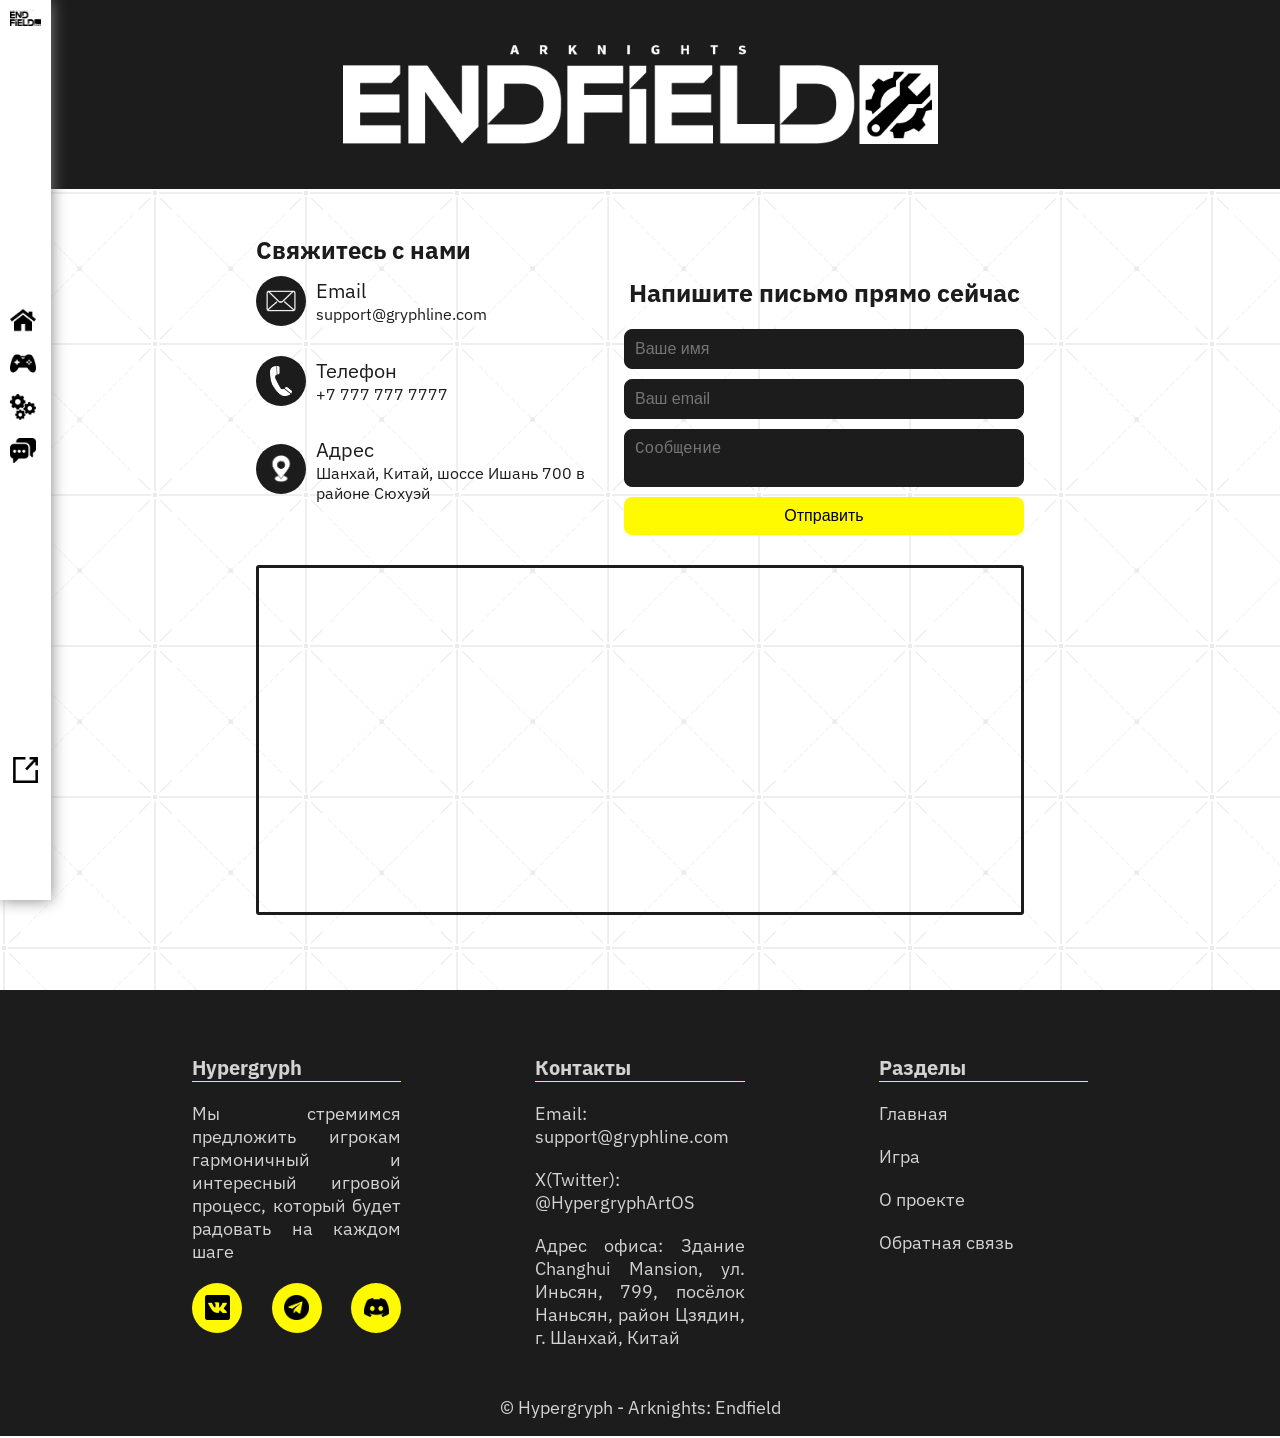
<file: pages/contacts.html>
<!DOCTYPE html>
<html lang="en">

<head>
    <meta charset="UTF-8">
    <meta name="viewport" content="width=device-width, initial-scale=1.0">
    <title>Arknights: Contacts</title>
    <link rel="stylesheet" href="../style.css">
    <link rel="stylesheet" href="../css/contacts.css">
</head>

<body>
    <header class="headerHidden">
        <div class="logo">
            <img src="../images/logo.png" alt="logo">
        </div>
        <nav>
            <ul>
                <li><a href="../index.html"><img src="../images/mainIcon.png" alt="mainIcon">
                        <p>Главная</p>
                    </a></li>
                <li><a href="../pages/game.html"><img src="../images/gameIcon.png" alt="gameIcon">
                        <p>Игра</p>
                    </a></li>
                <li><a href="../pages/about.html"><img src="../images/aboutIcon.png" alt="aboutIcon">
                        <p>О проекте</p>
                    </a></li>
                <li><a href="../pages/contacts.html"><img src="../images/feedbackIcon.png" alt="feedbackIcon">
                        <p>Обратная
                            связь</p>
                    </a></li>

            </ul>
        </nav>
        <div class="socials">
            <img src="../images/socialsIcon.png" alt="socialsIcon" class="socialsIcon">
            <a href="https://vk.com/akendfieldru"><img src="../images/vkIcon.png" alt="vkIcon"></a>
            <a href="https://t.me/AKEndfieldRU#"><img src="../images/telegramIcon.png" alt="telegramIcon"></a>
            <a href="https://discord.com/invite/akendfield"><img src="../images/discordIcon.png" alt="discordIcon"></a>
        </div>
    </header>

    <section>
        <div class="sectionWithName"><img src="../images/logoLarge.png" alt="logoLarge"></div>
    </section>
    <section class="contacts">
        <h1 class="contactsText">Свяжитесь с нами</h1>
        <!--Контакты-->
        <div class="contactsLeft">
            <div class="contactsLeftContact">
                <div class="contactsLeftContactImg">
                    <img src="../images/mailIcon.webp" alt="contacts-logo" />
                </div>
                <p><span>Email</span><br />support@gryphline.com</p>
            </div>

            <div class="contactsLeftContact">
                <div class="contactsLeftContactImg">
                    <img src="../images/phoneIcon.webp" alt="contacts-logo" />
                </div>
                <p><span>Телефон</span><br />+7 777 777 7777</p>
            </div>

            <div class="contactsLeftContact">
                <div class="contactsLeftContactImg">
                    <img src="../images/mapIcon.webp" alt="contacts-logo" />
                </div>
                <p>
                    <span>Адрес</span><br />Шанхай, Китай, шоссе Ишань 700 в районе Сюхуэй
                </p>
            </div>
        </div>
        <!--Форма для заполнения-->
        <div class="contactsRight">
            <h3>Напишите письмо прямо сейчас</h3>
            <form class="contact" action="https://formsubmit.co/piaziskakov@gmail.com" method="POST">
                <input type="text" name="name" placeholder="Ваше имя" />
                <input type="text" name="contact" placeholder="Ваш email" />
                <textarea name="message" placeholder="Сообщение"></textarea>
                <button type="submit">Отправить</button>
            </form>
        </div>
        <!--Карта-->
        <iframe
            src="https://www.google.com/maps/embed?pb=!1m18!1m12!1m3!1d54523.06511326055!2d121.20300234863277!3d31.339890000000004!2m3!1f0!2f0!3f0!3m2!1i1024!2i768!4f13.1!3m3!1m2!1s0x35b268e4b1b1fa51%3A0x391bc8bfc84c46a8!2sChanghui%20Mansion!5e0!3m2!1sru!2skz!4v1776702419648!5m2!1sru!2skz"
            allowfullscreen="" loading="lazy" referrerpolicy="no-referrer-when-downgrade">
        </iframe>
    </section>

    <footer class="siteFooter">
        <!--О компании в подвале-->
        <div class="footerCompany">
            <h3>Hypergryph</h3>
            <p>
                Мы стремимся предложить игрокам гармоничный и интересный игровой процесс, который будет радовать
                на
                каждом шаге
            </p>
            <div class="footerCompanySocials">
                <a href="https://vk.com/akendfieldru"><img src="../images/vkIcon.png" alt="vkIcon"></a>
                <a href="https://t.me/AKEndfieldRU#"><img src="../images/telegramIcon.png" alt="telegramIcon"></a>
                <a href="https://discord.com/invite/akendfield"><img src="../images/discordIcon.png"
                        alt="discordIcon"></a>
            </div>
        </div>
        <!--Контакты в подвале-->
        <div class="footerContacts">
            <h3>Контакты</h3>
            <p>Email: support@gryphline.com</p>
            <p>X(Twitter): @HypergryphArtOS</p>
            <p>
                Адрес офиса: Здание Changhui Mansion, ул. Иньсян, 799, посёлок Наньсян, район Цзядин, г. Шанхай, Китай
            </p>
        </div>
        <!--Навигация в подвале-->
        <div class="footerNav">
            <h3>Разделы</h3>
            <a href="../index.html">
                <p>Главная</p>
            </a>
            <a href="./game.html">
                <p>Игра</p>
            </a>
            <a href="./about.html">
                <p>О проекте</p>
            </a>
            <a href="./contacts.html">
                <p>Обратная связь</p>
            </a>
        </div>
        <!--Копирайт подвала-->
        <div class="footerBrand">
            <p>© Hypergryph - Arknights: Endfield</p>
        </div>
    </footer>
    <script src="../js/header.js"></script>
    <script src="../js/form.js"></script>
</body>

</html>
</file>
<file: style.css>
@import url('https://fonts.googleapis.com/css2?family=IBM+Plex+Sans:ital,wght@0,100..700;1,100..700&display=swap');


:root {
    --yellow: rgb(255, 250, 0);
    --transition: all 0.25s ease;
    --black: rgb(28, 28, 28);
    --border-radius: 5px;
}

* {
    box-sizing: border-box;
    -webkit-box-sizing: border-box;
    margin: 0;
    padding: 0;
}

html,
body {
    scroll-behavior: smooth;
    display: flex;
    flex-direction: column;
    font-family: 'IBM Plex Sans', sans-serif;
    font-weight: 400;
    color: var(--black);

}

a {
    text-decoration: none;
    color: inherit;
}

section {
    width: 100vw;
}

/*------Общий Header------*/
.logo {
    width: 100%;
    height: 33vh;
}

.logo img {
    width: 100%;
    height: auto;
}

.headerHidden {
    position: fixed;
    height: 100vh;
    width: 4vw;
    background-color: white;
    z-index: 100;
    display: flex;
    flex-direction: column;
    transition: var(--transition);
    padding: 10px 10px;
    box-shadow: 0 0 15px gray;
}

.headerHidden nav {
    display: flex;
    flex-direction: column;
    height: 50vh;

}

.headerHidden nav ul {
    list-style: none;
    margin: 0;
    padding: 0;
    display: flex;
    flex-direction: column;
    gap: 2vh;
}

.headerHidden nav ul li {
    display: flex;
    align-items: center;
    overflow: hidden;
    white-space: nowrap;
}

.headerHidden li,
.headerHidden li a {
    margin: 0;
    padding: 0;
    border: none;
}

.headerHidden nav ul li a {
    display: flex;
    align-items: center;
    gap: 1vw;
}

.headerHidden li a img {
    width: 2vw;
    height: 2vw;
    object-fit: contain;
}

.headerHidden .socialsIcon {
    opacity: 1;
    display: flex;
    max-width: 2vw;
    transition: var(--transition) 3s;
}

.headerHidden nav ul li a span {
    display: flex;
    max-width: 0;
    opacity: 0;
    overflow: hidden;
    transition: var(--transition);
}

.headerHover {
    width: 12vw;
}

.headerHover nav ul li {
    display: flex;
    align-items: center;
    max-height: 15vh;
}

.headerHover nav ul li a span {
    display: inline-block;
    max-width: 180px;
    opacity: 1;
    transition: var(--transition);
}

.socials {
    display: flex;
    flex-direction: row;
    justify-content: center;
    overflow: hidden;
    width: 100%;
}

.headerHidden .socials img {
    max-width: 2vw;
    object-fit: contain;
}

.socials a {
    display: inline-flex;
    align-items: center;
    justify-content: center;
    max-width: 0;
    opacity: 0;
    overflow: hidden;
    transition: var(--transition);
}

.headerHover .socials {
    gap: 0.5vw;
}

.headerHover .socialsIcon {
    max-width: 0;
    opacity: 0;
    display: none;
}

.headerHover .socials a {
    max-width: 3vw;
    opacity: 1;
}

/*------Секция с названием игры------*/
.sectionWithName {
    width: 100%;
    background-color: var(--black);
    display: flex;
    justify-content: center;
    padding: 5vh;
}

.sectionWithName img {
    width: 50%;
}

/*------Подвал------*/

.siteFooter {
    background: var(--black);
    padding: 40px 0;
    text-align: center;
    display: grid;
    grid-template-columns: repeat(3, 1fr);
    grid-template-rows: repeat(2, auto);
    padding: 5% 15%;
    gap: 15%;
    color: lightgray;
}

.siteFooter p {
    font-size: 18px;
    text-align: justify;
    transition: var(--transition);
    color: lightgray;
}

.siteFooter h3 {
    font-size: 20px;
    text-align: justify;
    border-bottom: 1px solid var(--yellow);
}

.footerCompany {
    display: flex;
    flex-direction: column;
    gap: 20px;
}

.footerCompanySocials {
    display: flex;
    flex-direction: row;
    gap: 20px;
    justify-content: space-between;
}

.footerCompanySocials a {
    background-color: var(--yellow);
    border-radius: 50%;
    width: 50px;
    height: 50px;
    display: flex;
    align-items: center;
    justify-content: center;
    transition: var(--transition)
}

.footerCompanySocials a img {
    height: 25px;
    width: 25px;
    object-fit: contain;
    margin: auto;
    transition: var(--transition)
}

.footerCompanySocials a:hover {
    transform: translateY(-2px);
}

.footerContacts {
    display: flex;
    flex-direction: column;
    gap: 20px;
}

.footerNav {
    display: flex;
    flex-direction: column;
    gap: 20px;
}

.footerNav a {
    transition: var(--transition);
    width: fit-content;
}

.footerNav a:hover {
    box-shadow: 0 2px 0 var(--yellow);
    transform: translateY(-2px);
}

.footerBrand {
    grid-area: 2/1/3/4;
}

.footerBrand p {
    text-align: center;
}
</file>
<file: css/contacts.css>
.contacts {
    display: grid;
    grid-template-columns: repeat(2, 1fr);
    grid-template-rows: auto;
    gap: 10px;
    padding: 5vh 20vw;
    background-image: url(../images/aboutBackground.png);
}

.contacts p {
    font-size: 16px;
}

.contacts p span {
    font-size: 20px;
}

.contact {
    width: 400px;
    margin: 20px auto;
    display: flex;
    flex-direction: column;
    gap: 10px;
}

.contactsText {
    grid-area: 1/1/2/3;
}

.contactsLeft {
    display: flex;
    flex-direction: column;
    gap: 30px;
}

.contactsLeftContact {
    display: flex;
    gap: 10px;
    align-items: center;
    max-width: 400px;
}

.contactsLeftContactImg {
    min-width: 50px;
    min-height: 50px;
    padding: 5px;
    background-color: var(--black);
    border-radius: 50%;
    display: flex;
    align-items: center;
    justify-content: center;
}

.contactsLeftContact img {
    object-fit: contain;
    filter: invert();
    height: 30px;
    width: 30px;
}

.contactsRight h3 {
    text-align: center;
    font-size: 25px;
}

.contact input,
.contact textarea {
    padding: 10px;
    border: 1px solid var(--black);
    background-color: var(--black);
    color: lightgray;
    border-radius: 8px;
    font-size: 16px;
    resize: none;
}

.contact button {
    padding: 10px;
    border: none;
    background: var(--yellow);
    border-radius: 8px;
    font-size: 16px;
    transition: var(--transition);
}

.contact button:hover {
    background-color: var(--black);
    color: lightgray;
}

.contacts iframe {
    width: 100%;
    height: 40%;
    height: 350px;
    grid-area: 3/1/3/3;
    margin: auto;
    border: 3px solid var(--black);
    border-radius: 3px;
    margin-bottom: 30px;
}
</file>
